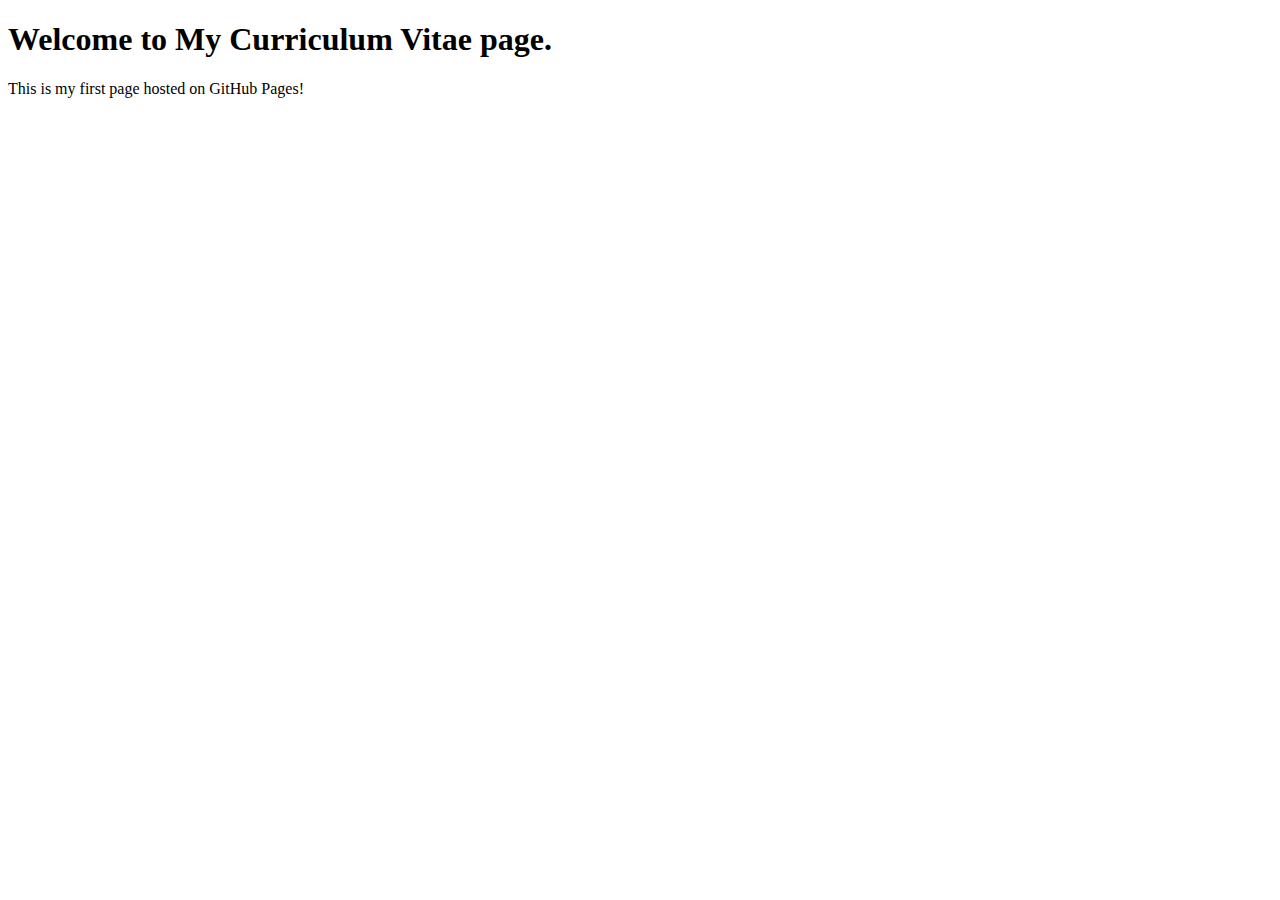
<file: index.html>
<!DOCTYPE html>
<html lang="en">
<head>
    <meta charset="UTF-8">
    <meta name="viewport" content="width=device-width, initial-scale=1.0">
    <title>My Website</title>
</head>
<body>
    <h1>Welcome to My Curriculum Vitae page.</h1>
    <p>This is my first page hosted on GitHub Pages!</p>
</body>
</html>
</file>
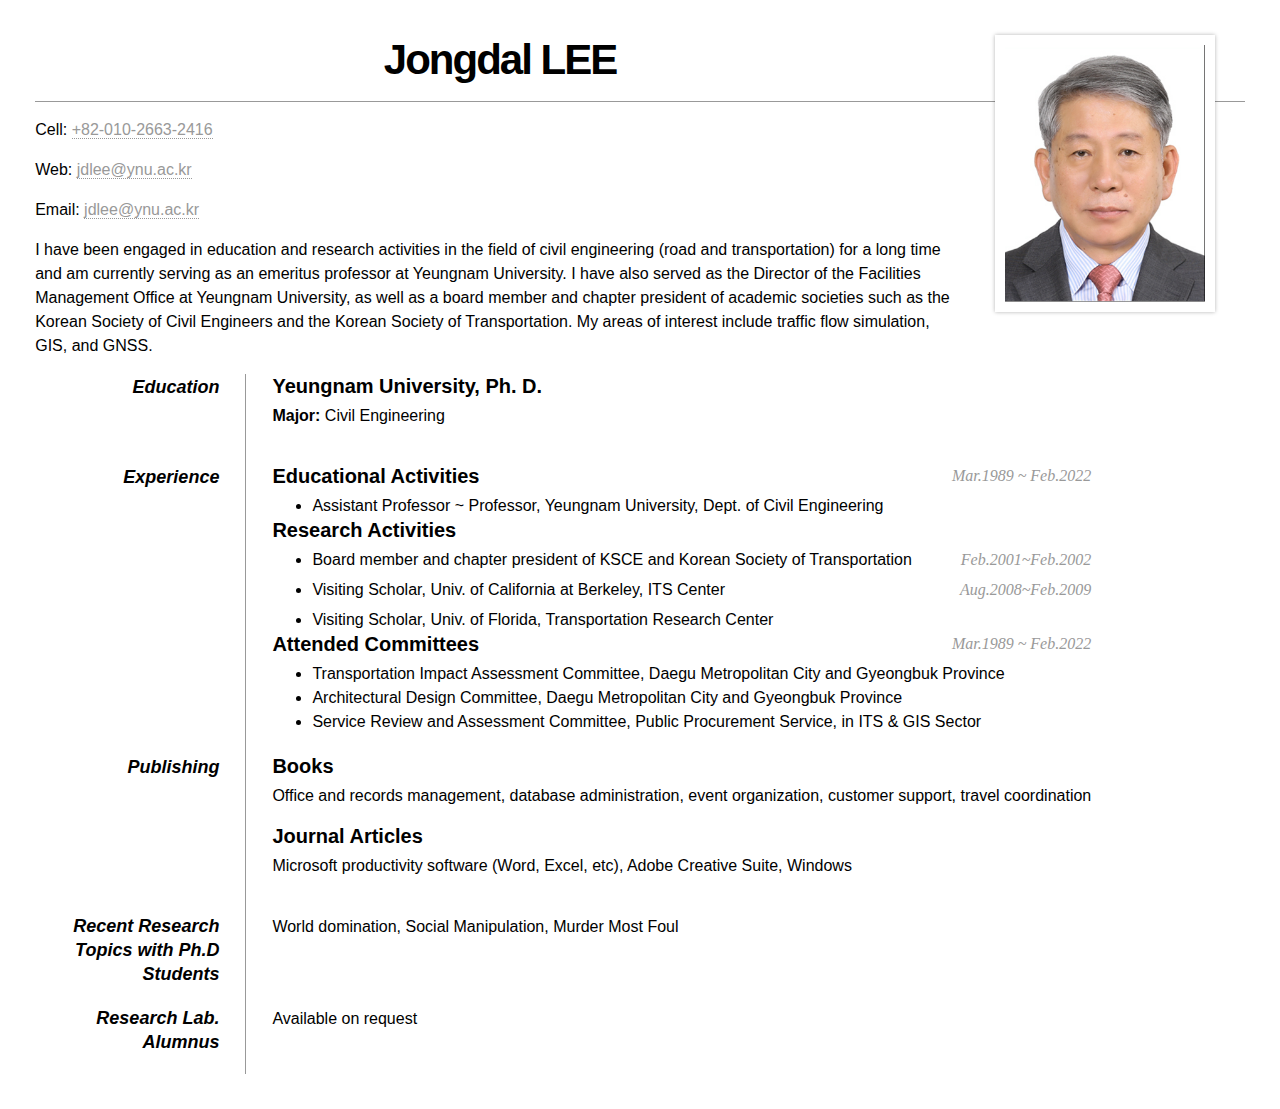
<file: CV.html>
<!DOCTYPE html>
<html lang="ko">

<head>
    <meta charset="UTF-8" />
    <meta http-equiv="X-UA-Compatible" content="IE=edge" />
    <meta name="viewport" content="width=device-width, initial-scale=1.0" />
    <link rel="stylesheet" href="cv.css" />
    <title>Resume</title>
</head>

<body>
<div id="resume">
    <img src="jongdal.jpg" alt="jongdal_사진">
    <h1>Jongdal LEE</h1>
    <p>Cell: <a href=#>+82-010-2663-2416</a>
    <p>Web: <a href=#>jdlee@ynu.ac.kr</a>
    <p>Email: <a href=#>jdlee@ynu.ac.kr</a>
    <p id="objective">I have been engaged in education and research activities in the field of civil engineering (road and transportation) for a long time and am currently serving as an emeritus professor at Yeungnam University. I have also served as the Director of the Facilities Management Office at Yeungnam University, as well as a board member and chapter president of academic societies such as the Korean Society of Civil Engineers and the Korean Society of Transportation. My areas of interest include traffic flow simulation, GIS, and GNSS.
    <dl>
        <dt>Education
        <dd>
            <h2>Yeungnam University, Ph. D.</h2>
            <p><strong>Major:</strong> Civil Engineering </p>
    </dl>

    <dl>
        <dt>Experience
        <dd>
            <h2>Educational Activities
                <span>Mar.1989 ~ Feb.2022</span>
            </h2>
            <ul>
                <li>Assistant Professor ~ Professor, Yeungnam University, Dept. of Civil Engineering</li>
            </ul>
            <h2>Research Activities<span></span></h2>
            <ul>
                <li>Board member and chapter president of KSCE and Korean Society of Transportation</li>
            </ul>
            <h2><span>Feb.2001~Feb.2002</span></h2>
            <ul>
                <li>Visiting Scholar, Univ. of California at Berkeley, ITS Center</li>
            </ul>
            <h2><span>Aug.2008~Feb.2009</span></h2>
            <ul>
                <li>Visiting Scholar, Univ. of Florida, Transportation Research Center</li>
            </ul>
            <h2>Attended Committees <span>Mar.1989 ~ Feb.2022</span></h2>
            <ul>
                <li>Transportation Impact Assessment Committee, Daegu Metropolitan City and Gyeongbuk Province
                <li>Architectural Design Committee, Daegu Metropolitan City and Gyeongbuk Province
                <li>Service Review and Assessment Committee, Public Procurement Service, in ITS & GIS Sector
        </dd>
    </dl>
    <dl>
        <dt>Publishing
        <dd>
            <h2>Books</h2>
            <p>Office and records management, database administration, event organization, customer support, travel
                coordination
            <h2>Journal Articles</h2>
            <p>Microsoft productivity software (Word, Excel, etc), Adobe Creative Suite, Windows
    </dl>
    <dl>
        <dt>Recent Research Topics with Ph.D Students
        <dd>World domination, Social Manipulation, Murder Most Foul
    </dl>
    <dl>
        <dt>Research Lab. Alumnus
        <dd>Available on request
    </dl>
</div>
</body>

</html>
</file>
<file: cv.css>
﻿* {
  box-sizing: border-box;
}

body {
  margin: 2.2rem;
}

div#resume {
  min-width: 310px;
  font: 16px Helvetica, Avernir, sans-serif;
  line-height: 24px;
  color: #000;
}

div#resume h1 {
  margin: 0 0 16px 0;
  padding: 0 0 16px 0;
  font-size: 42px;
  font-weight: bold;
  letter-spacing: -2px;
  border-bottom: 1px solid #999;
  line-height: 50px;
  text-align: center;
}

div#resume h2 {
  font-size: 20px;
  margin: 0 0 6px 0;
  position: relative;
}

div#resume h2 span {
  position: absolute;
  bottom: 0;
  right: 0;
  font-style: italic;
  font-family: Georgia, serif;
  font-size: 16px;
  color: #999;
  font-weight: normal;
}

div#resume p {
  margin: 0 0 16px 0;
}

div#resume a {
  color: #999;
  text-decoration: none;
  border-bottom: 1px dotted #999;
}

div#resume a:hover {
  border-bottom-style: solid;
  color: #000;
}

div#resume p.objective {
  font-family: Georgia, serif;
  font-style: italic;
  color: #666;
}

div#resume dt {
  font-style: italic;
  font-weight: bold;
  font-size: 18px;
  text-align: right;
  padding: 0 26px 0 0;
  width: 150px;
  border-right: 1px solid #999;
}

div#resume dl {
  display: table-row;
}

div#resume dl dt,
div#resume dl dd {
  display: table-cell;
  padding-bottom: 20px;
}

div#resume dl dd {
  width: 80%;
  padding-left: 26px;
}

div#resume img {
  float: right;
  padding: 10px;
  background: #fff;
  margin: 0 30px;
  transform: rotate(0deg);
  box-shadow: 0 0 4px rgba(0, 0, 0, 0.3);
  width: 30%;
  max-width: 220px;
}

@media screen and (max-width: 1100px) {
  div#resume h2 span {
    position: static;
    display: block;
    margin-top: 2px;
  }
}

@media screen and (max-width: 550px) {
  body {
    margin: 1rem;
  }
  div#resume img {
    transform: rotate(0deg);
  }
}

@media screen and (max-width: 400px) {
  div#resume dl dt {
    border-right: none;
    border-bottom: 1px solid #999;
  }
  div#resume dl,
  div#resume dl dd,
  div#resume dl dt {
    display: block;
    padding-left: 0;
    margin-left: 0;
    padding-bottom: 0;
    text-align: left;
    width: 100%;
  }
  div#resume dl dd {
    margin-top: 6px;
  }
  div#resume h2 {
    font-style: normal;
    font-weight: 400;
    font-size: 18px;
  }
  div#resume dt {
    font-size: 20px;
  }
  h1 {
    font-size: 36px;
    margin-right: 0;
    line-height: 0;
  }
  div#resume img {
    margin: 0;
  }
}

@media screen and (max-width: 320px) {
  body {
    margin: 0;
  }
  img {
    margin: 0;
    margin-bottom: -40px;
  }
  div#resume {
    width: 320px;
    padding: 12px;
    overflow: hidden;
  }   p,
  li {
    margin-right: 20px;
  }
}
</file>
